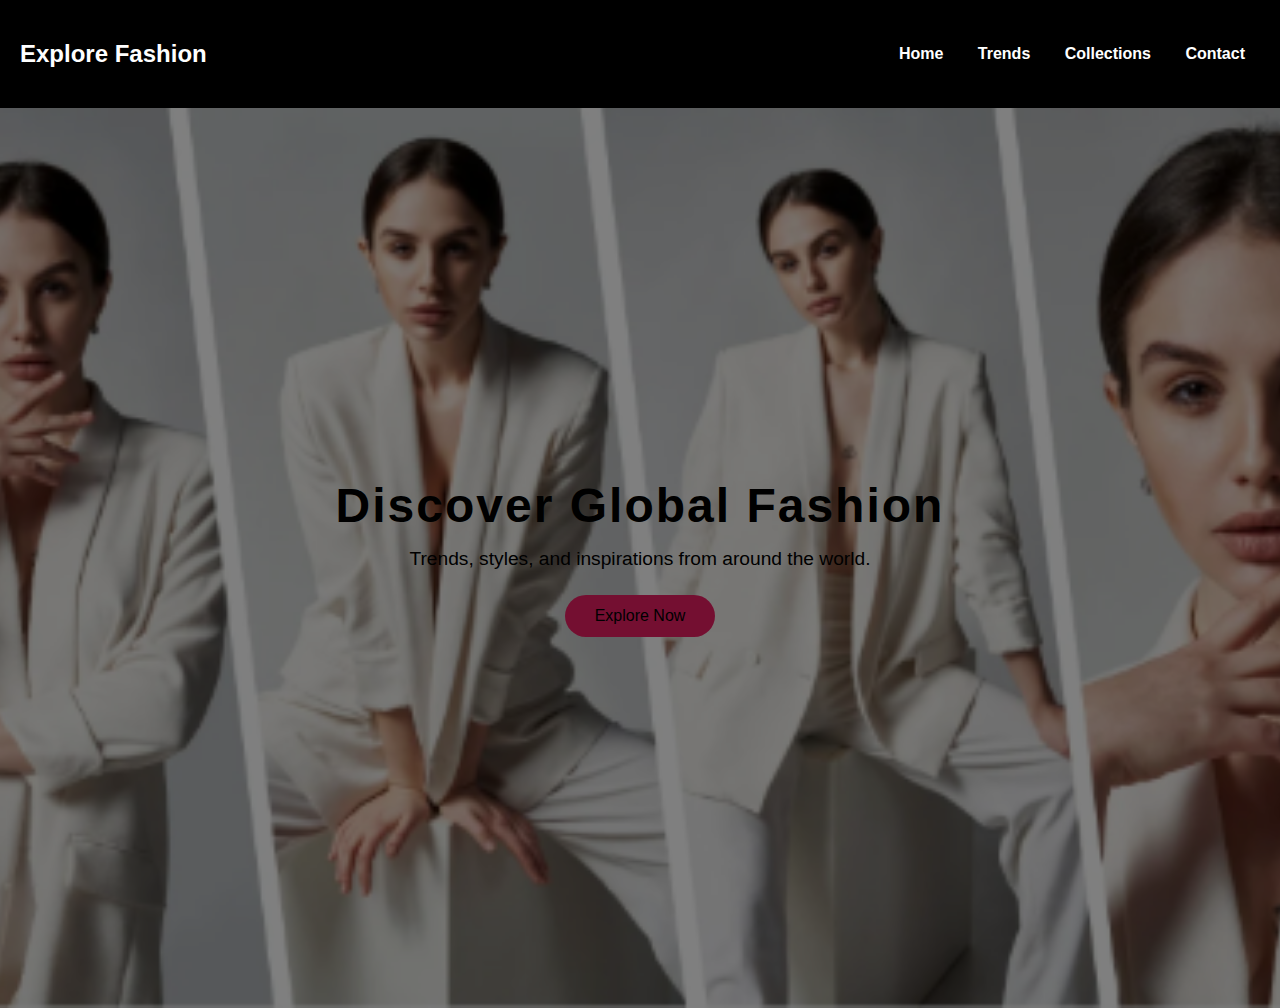
<file: index.html>
<!DOCTYPE html>
<html lang = "en">

<head>
    <title>Exploring fashion</title>
</head>

  <link rel="stylesheet" href="style.css">

<body>
    <header>
    <h2>Explore Fashion</h2>
    <nav>
      <a href="home.html">Home</a>
      <a href="trends.html">Trends</a>
      <a href="collections.html">Collections</a>
      <a href="Form.html">Contact</a>
    </nav>
  </header>

  <section class="hero">
    <h1>Discover Global Fashion</h1>
    <p>Trends, styles, and inspirations from around the world.</p>
    <button>Explore Now</button>
  </section>
 
  

</body>

</html>
</file>
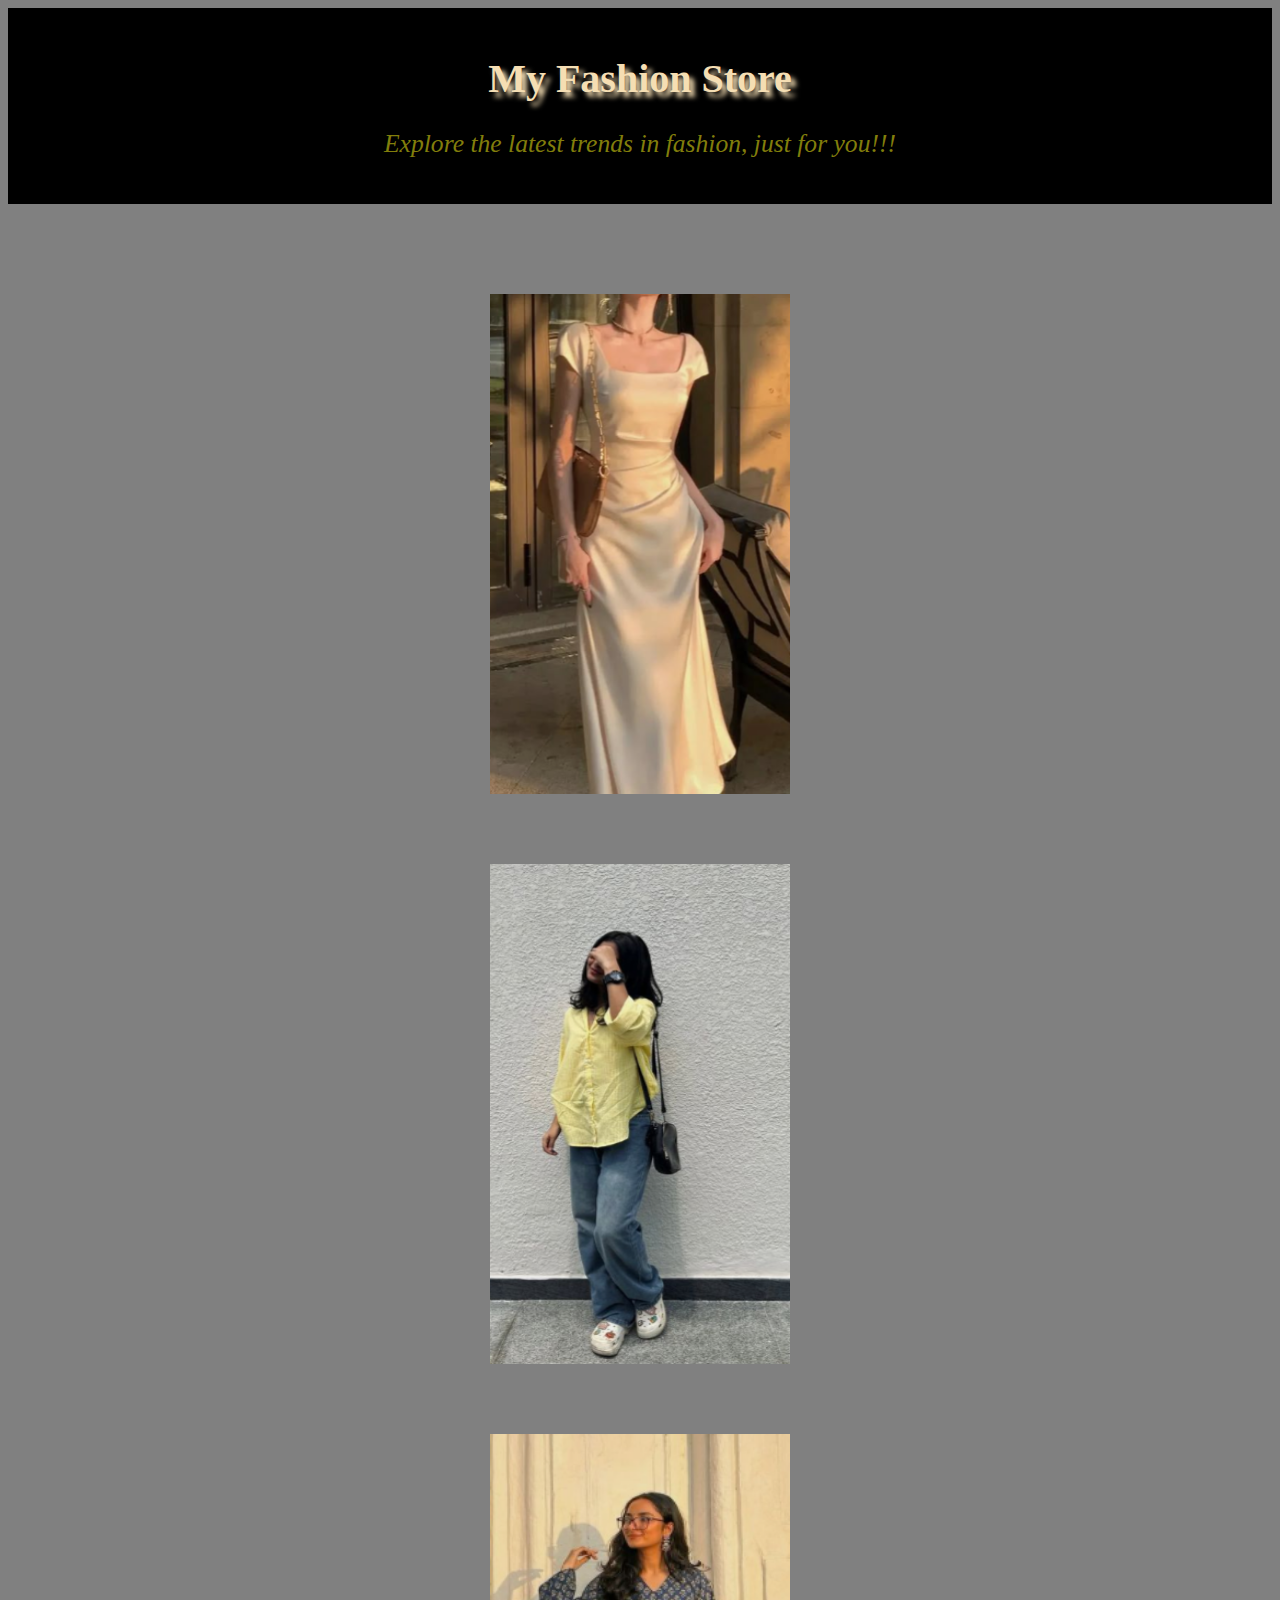
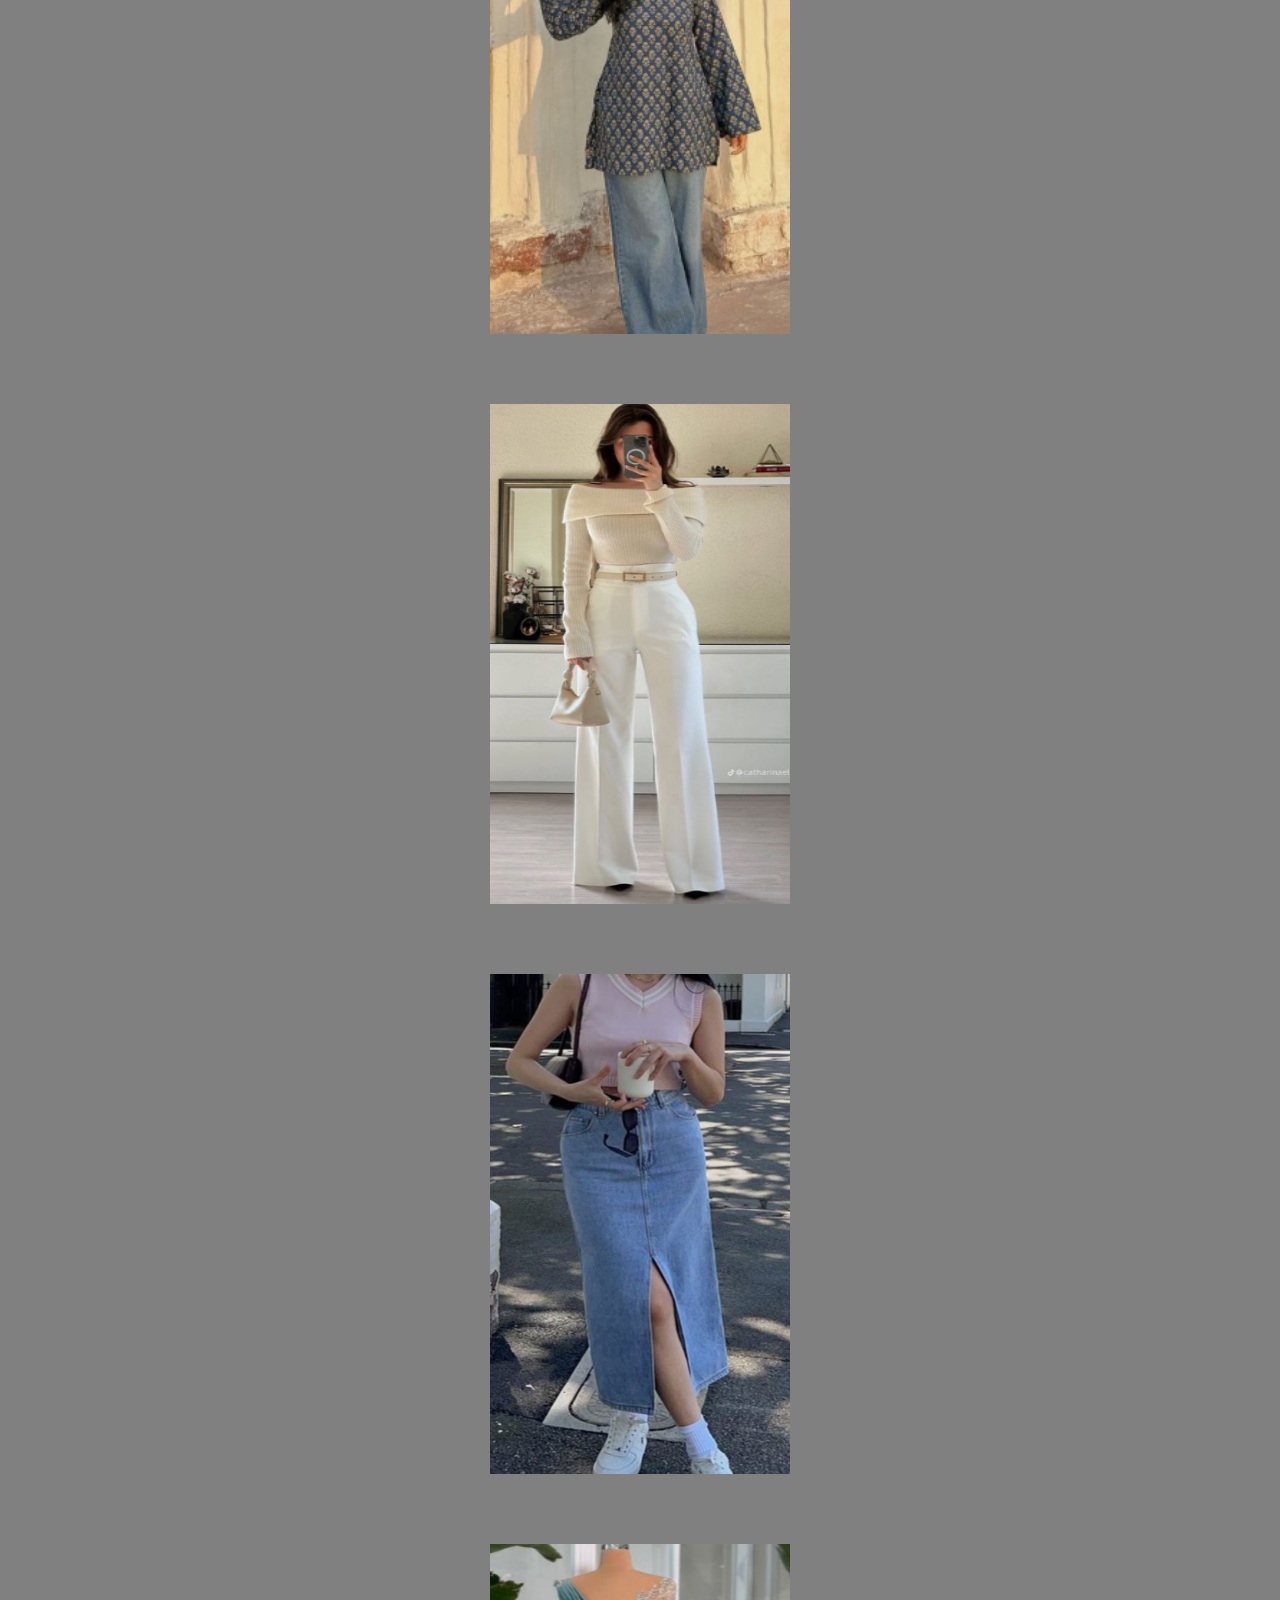
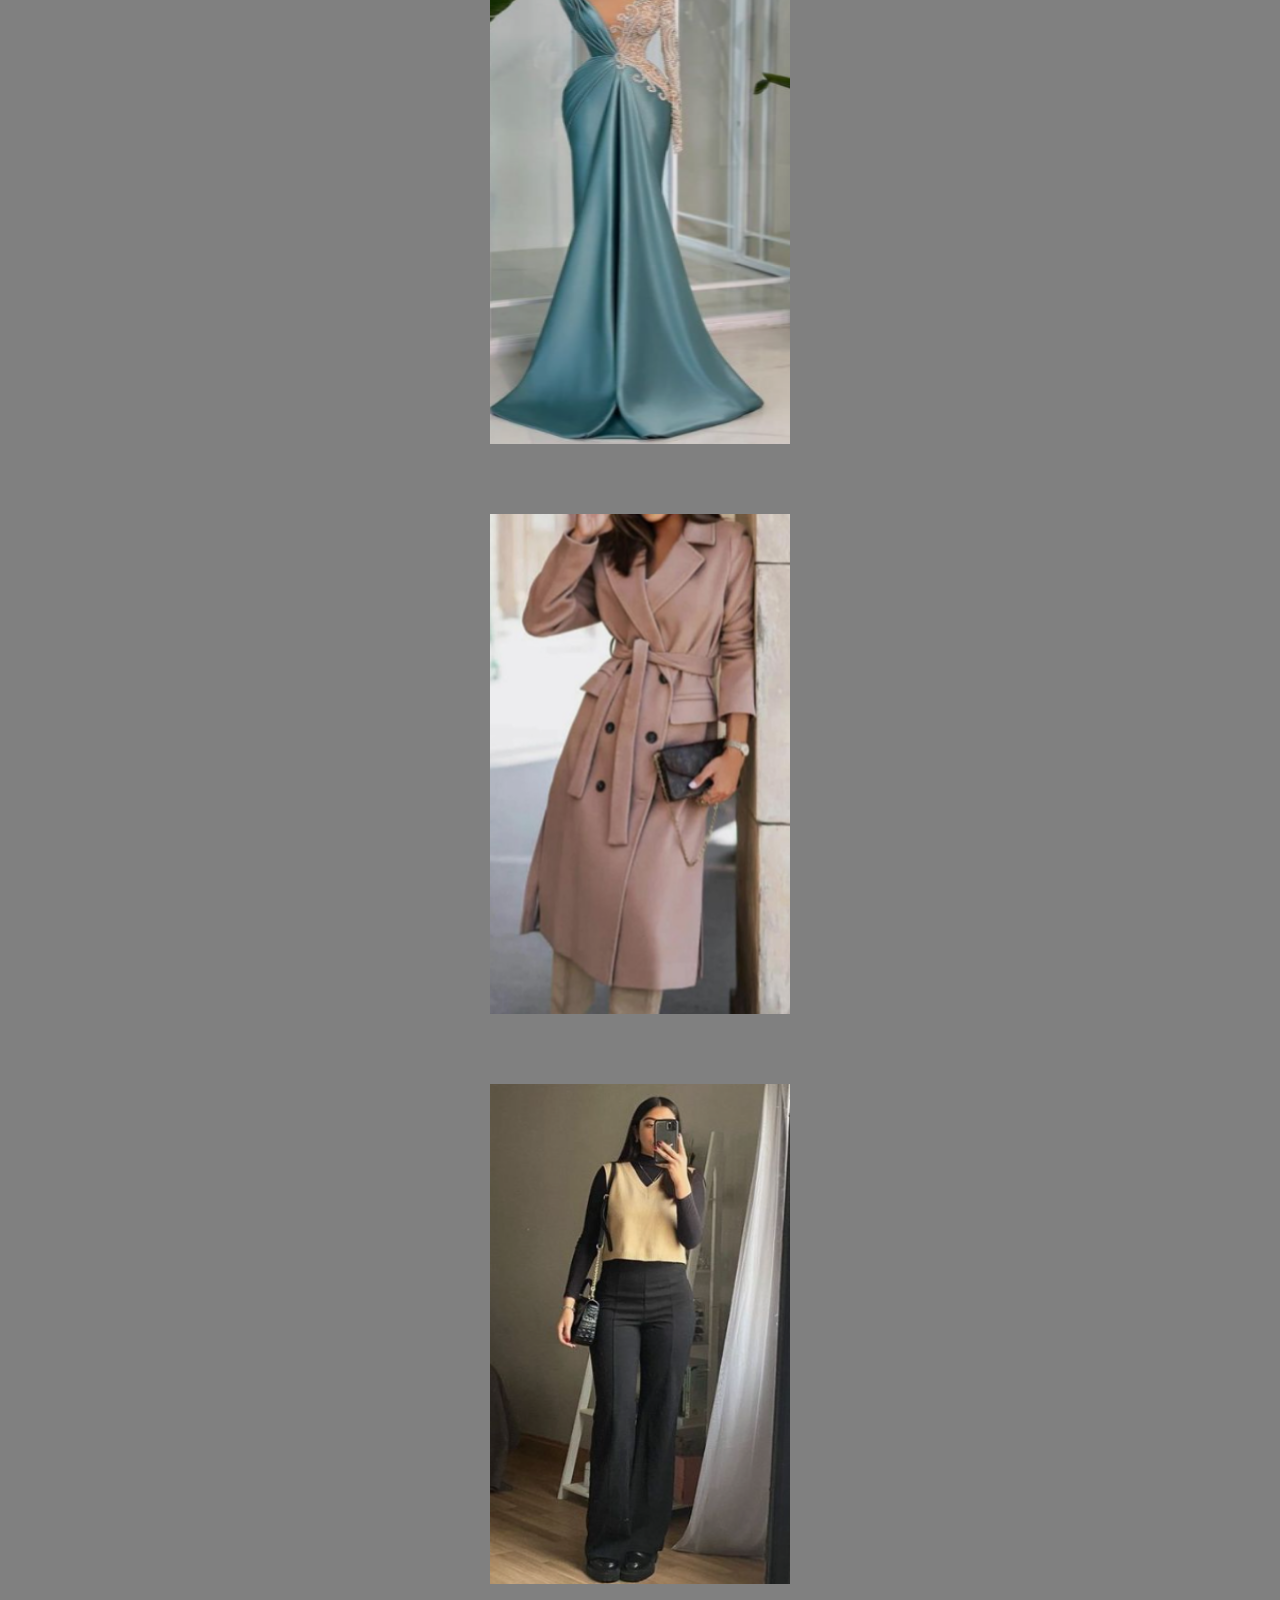
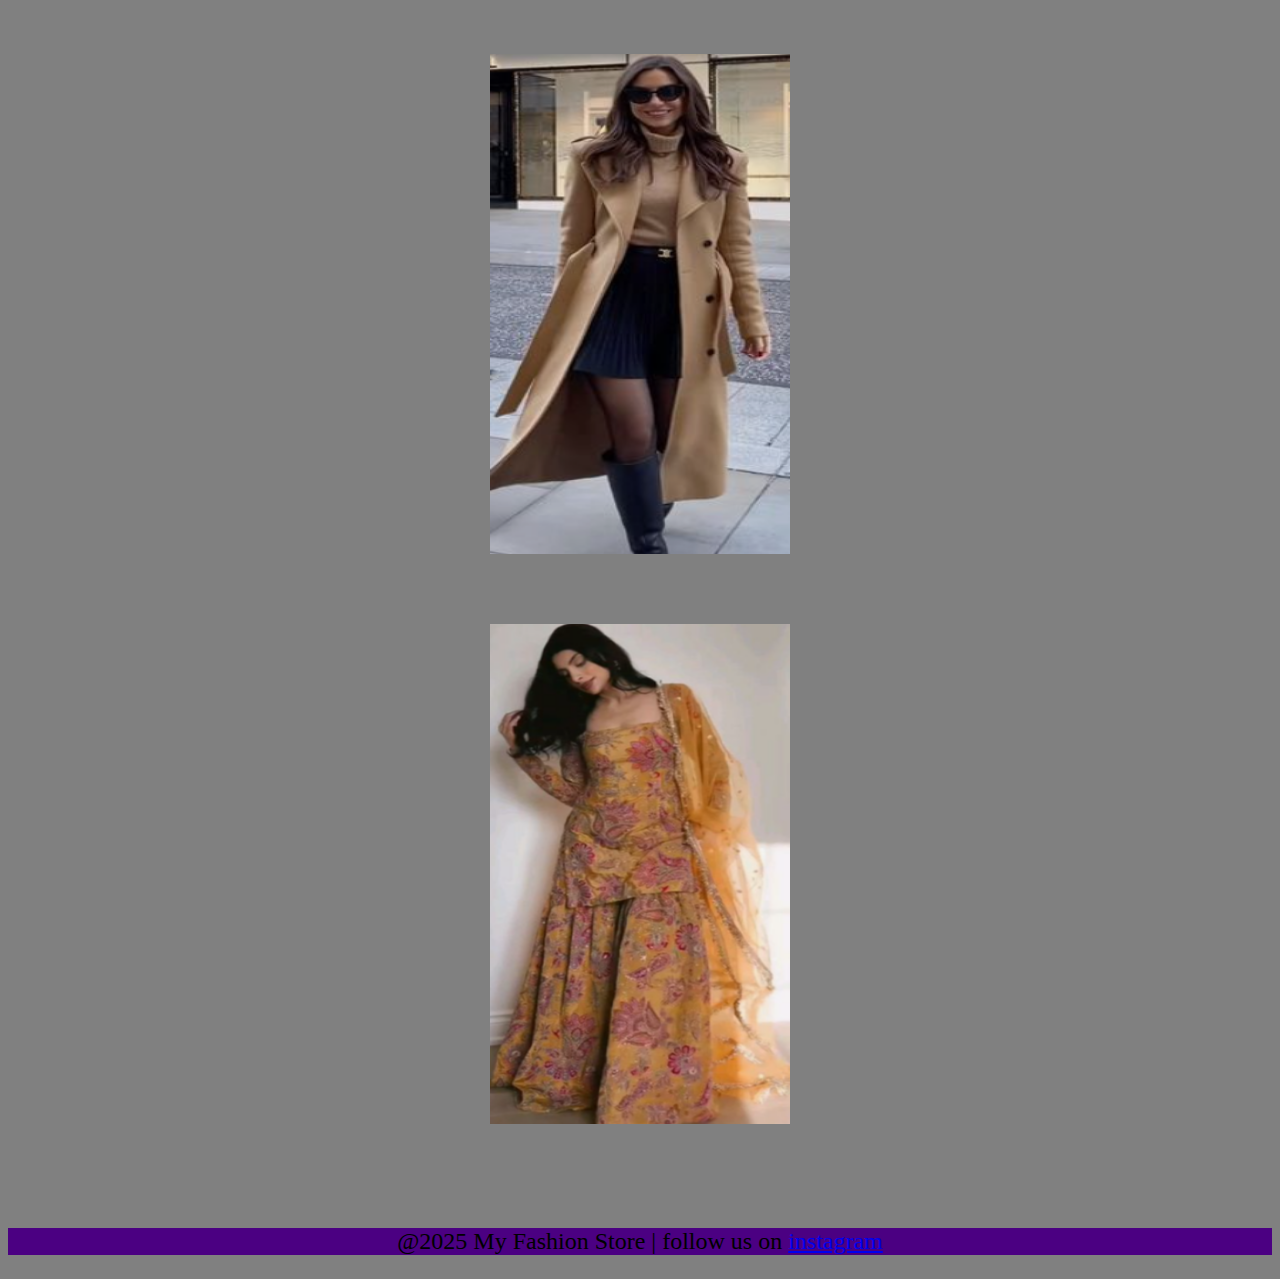
<file: collections.html>
<!DOCTYPE html>
<html lang="en">
    <head>
        <title>collections</title>
        <link rel="stylesheet" href="style2.css">
    </head>
    <body>
        
 <header>
   <h1>My Fashion Store</h1>
   <p>Explore the latest trends in fashion, just for you!!!</p>
 </header>
 <main>
    <div class="collections">
        <image src="imagec1.jpg" alt="image1" class="box1">
        <image src="imagec2.jpg" alt="image2" class="box1">
        <image src="imagec3.jpg" alt="image3" class="box1">
        <image src="imagec4.jpg" alt="image4" class="box1">
        <image src="imagec5.jpg" alt="image5" class="box1">
        <image src="imagec6.jpg" alt="image6" class="box1">
        <image src="imagec7.jpg" alt="image7" class="box1">
        <image src="imagec8.jpg" alt="image8" class="box1">
        <image src="imagec9.jpg" alt="image9" class="box1">
        <image src="imagec10.jpg" alt="image10" class="box1">
    </div>
 </main>
 <footer>
    <p>@2025 My Fashion Store | follow us on
        <a href="https://www.instagram.com/stylesavvy2k25/#">instagram</a>
    </p>
 </footer>
    </body>
</html>
</file>
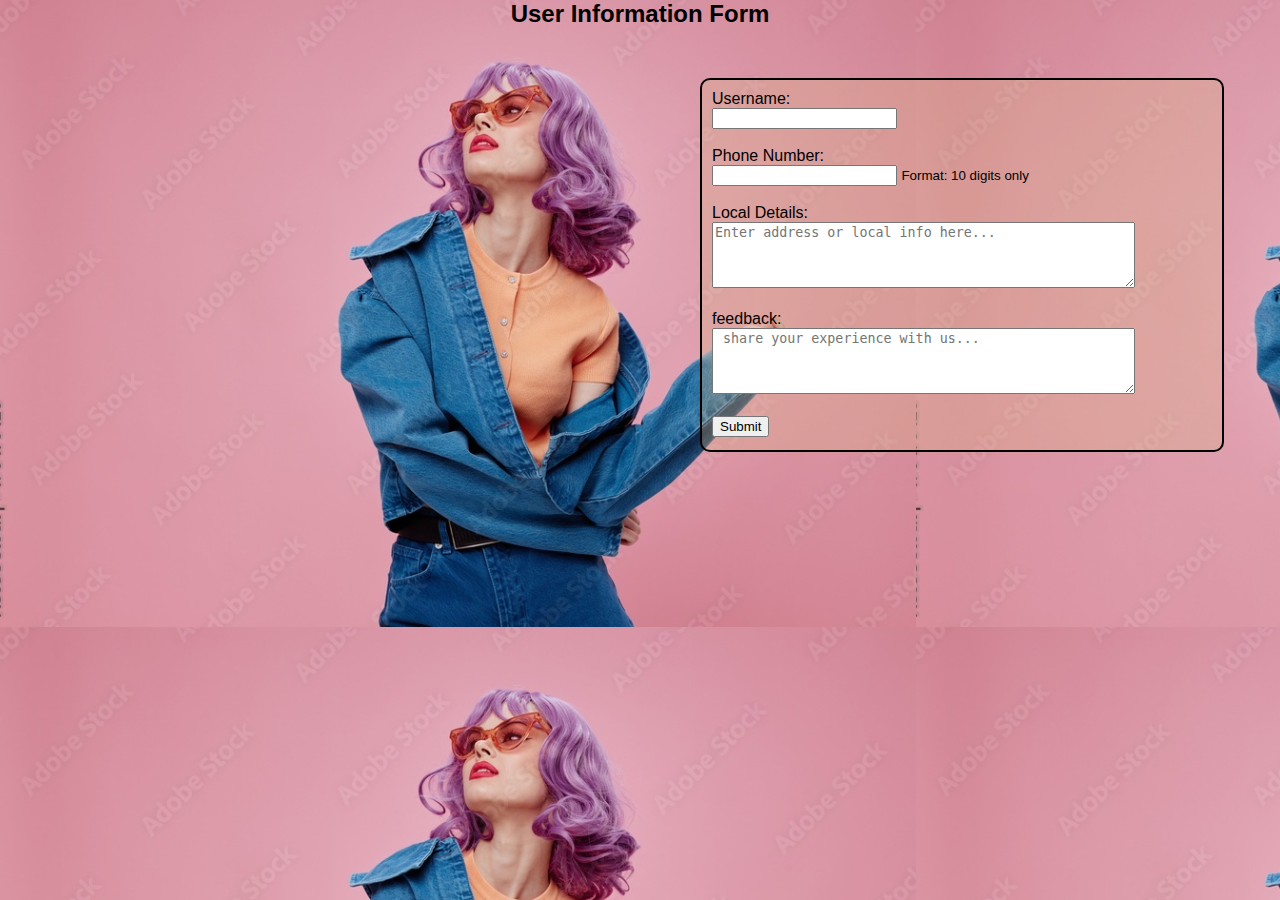
<file: Form.html>
<!DOCTYPE html>
<html lang="en">
<head>
    <meta charset="UTF-8">
    <title>User Information Form</title>
    <link rel="stylesheet" href="style.css">
</head>
<body class="form-body">
    <section class="box">

    <h2>User Information Form</h2>

    <form action="/submit" method="post" class="form">
        
        <label for="username">Username:</label><br>
        <input type="text" id="username" name="username" required><br><br>

        
        <label for="phone">Phone Number:</label><br>
        <input type="tel" id="phone" name="phone" pattern="[0-9]{10}" required>
        <small>Format: 10 digits only</small><br><br>

      
        <label for="localDetails">Local Details:</label><br>
        <textarea id="localDetails" name="localDetails" rows="4" cols="50" placeholder="Enter address or local info here..." required></textarea><br><br>

        <label for="feedback">feedback:</label><br>
        <textarea id="feedback" name="feedback" rows="4" cols="50" placeholder=" share your experience with us... " required></textarea>
        <br>
        <br>

       
        <input type="submit" value="Submit">
    </form>

    </section>

</body>
</html>
</file>
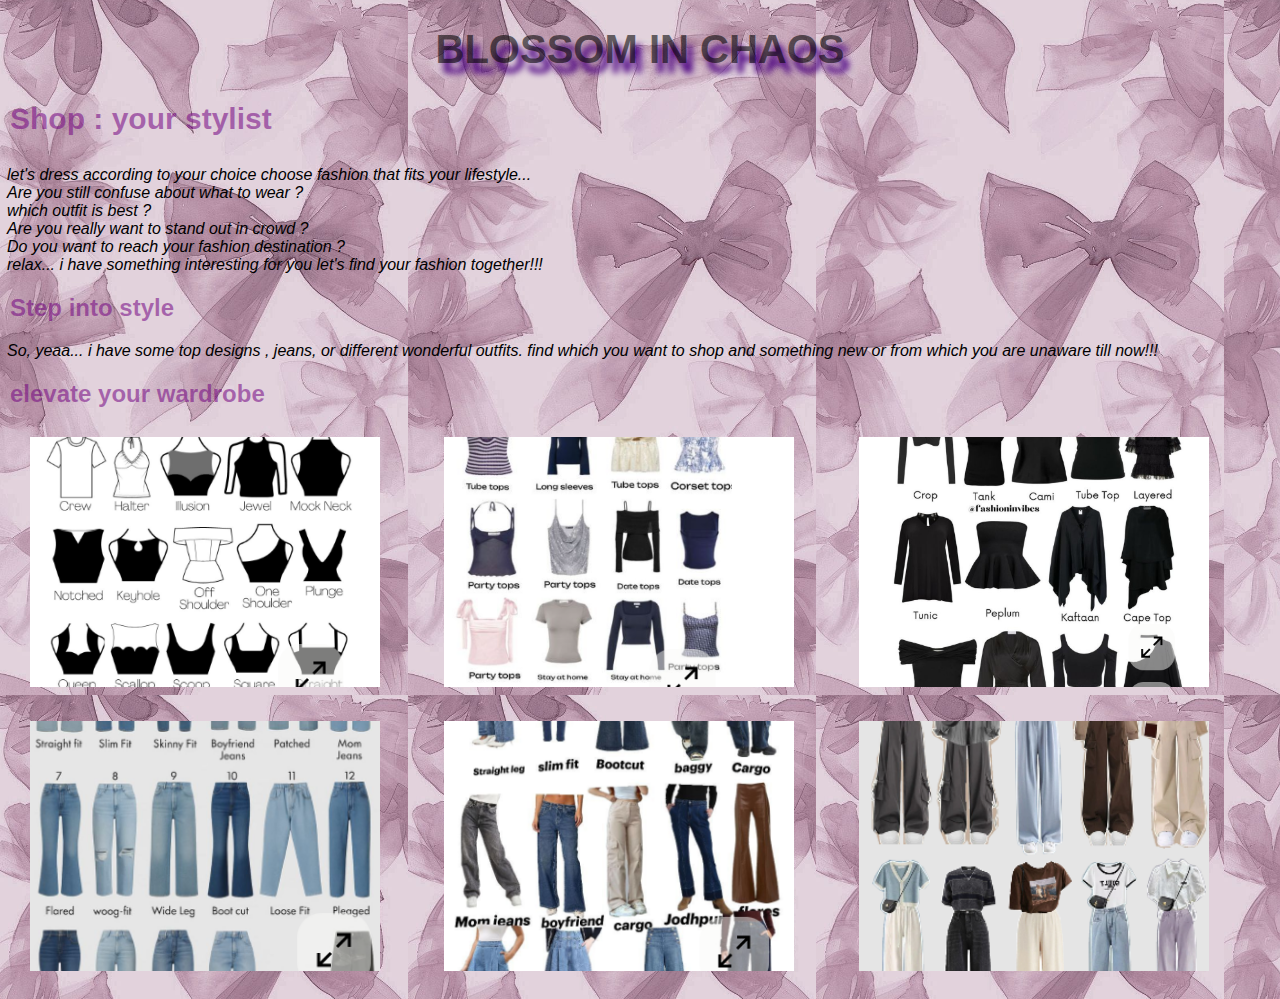
<file: home.html>
<!DOCTYPE html>
<html lang="en">
    <title >BLOSSOM IN CHAOS</title>
    <link rel="stylesheet" href="style.css">
</html>
<body>
    <section class="box2">

    <h1 class="shadow-text">BLOSSOM IN CHAOS</h1>
    
    <h3>Shop : your stylist </h3>

    <p> let's dress according to your choice choose fashion that fits your lifestyle...<br>
        
        Are you still confuse about what to wear ? <br>
        which outfit is best ? <br>
        Are you really want to stand out in crowd ? <br>
        Do you want to reach your fashion destination ? <br>
        relax... i have something interesting for you let's find your fashion together!!! 
    </p>
    <h2>Step into style</h2>
    <p>So, yeaa... i have some top designs , jeans, or different wonderful outfits.
       find which you want to shop and something new or from which you are unaware till now!!!
    </p>
    <h2>elevate your wardrobe</h2>
    </section>

    <section class="gallery">
        <div class="image-container">
            <image src="image1.jpg" alt="image1">
                
            <image src="image2.jpg" alt="image2">
                
            <image src="image3.jpg" alt="image3">
                
            <image src="image4.jpg" alt="image4">
                
            <image src="image5.jpg" alt="image5">

            <image src="image6.jpg" alt="image6">

       </div>
</file>
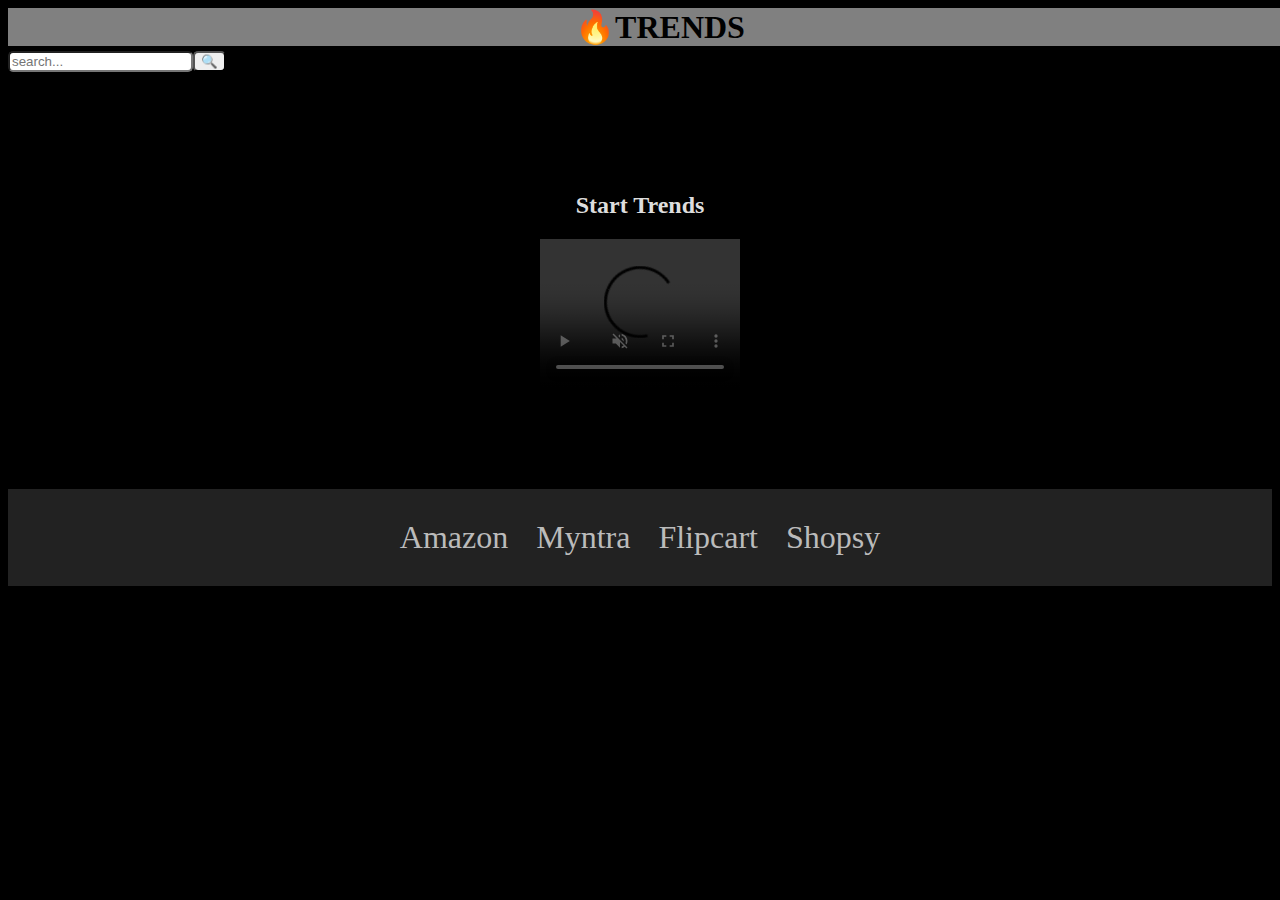
<file: trends.html>
<!DOCTYPE html>
<html lang="en">
    <head>
        <title>TRENDS</title>
    <link rel ="stylesheet" href="style1.css">
    </head>
   

<body>
<header>
    <h1>🔥TRENDS</h1>
    <nav>
    <div class="search-box">
    <input type="text" id ="searchinput" placeholder="search...">
    <button>🔍</button>
    </div>
    </nav>
</header>
<main>
    <h2>Start Trends</h2>
    <div class="video-container">

        <video src="c:\Users\Hp\Downloads\fashion_video2.mp4" width="200px" controls autoplay muted></video>
        
    
    </div>

</main>

<footer>
    <a href="https://www.amazon.in/trends-fashion-for-women/s?k=trends+fashion+for+women">Amazon</a>
    <a href="https://www.myntra.com/trends">Myntra</a>
    <a href="https://in.pinterest.com/maitripatel0016/flipkart/#:~:text=PDP,Cozy%20Cream%20Sherpa%20Fleece%20Jacket">Flipcart</a>
    <a href="https://www.shopsy.in/womens-clothing-online">Shopsy</a>
</footer>

</body>

</html>
</file>
<file: style.css>
body {
      margin: 0;
      font-family: 'Montserrat', sans-serif;
    }
    header {
      background: #000;
      color: #fff;
      padding: 20px;
      display: flex;
      justify-content: space-between;
      align-items: center;
    }
    header nav a {
      color: #fff;
      margin: 0 15px;
      text-decoration: none;
      font-weight: bold;
    }
    .hero {
      background: url('fashion-banner.jpg') no-repeat center center/cover;
      height: 90vh;
      color: black;
      display: flex;
      flex-direction: column;
      justify-content: center;
      align-items: center;
      text-align: center;
    }
    .hero h1 {
      font-size: 3rem;
      margin: 0;
      color: black;
    }
    .hero p {
      font-size: 1.2rem;
      margin: 10px 0;
      color: black;
    }
    .hero button {
      padding: 12px 25px;
      border: none;
      background: #e91e63;
      color: white;
      font-size: 1rem;
      border-radius: 30px;
      cursor: pointer;
      transition: 0.3s;
    }
    .hero button:hover {
      background: #c2185b;
    }

    .hero {
      height: 100vh; /* Full screen height */
      background: url('fashion-banner.jpg') no-repeat center center/cover;
      display: flex;
      flex-direction: column;
      justify-content: center;
      align-items: center;
      color: white;
      text-align: center;
      position: relative;
    }

    /* Overlay for readability */
    .hero::before {
      content: "";
      position: absolute;
      top: 0; left: 0;
      width: 100%; height: 100%;
      background: rgba(0,0,0,0.5); /* dark overlay */
      z-index: 0;
    }

    .hero-content {
      position: relative;
      z-index: 1;
    }

    .hero h1 {
      font-size: 3rem;
      margin: 0;
      letter-spacing: 2px;
    }

    .hero p {
      font-size: 1.2rem;
      margin: 15px 0 25px;
    }

    .hero button {
      padding: 12px 30px;
      font-size: 1rem;
      border: none;
      border-radius: 30px;
      background: #e91e63;
      color: black;
      cursor: pointer;
      transition: all 0.3s ease;
    }

    .hero button:hover {
      background: #c2185b;
      transform: scale(1.05);
    }

    nav :hover{
      background:#c2185b;
    }

    .form-body{
      background: url("fashion2-banner.jpg");
      height: 100%;
      width: 100%;
    }
    .box h2 {
      text-align: center;
      padding-left: auto;
      margin:auto;
      color: black;
      font-size: 10pxl 5pxl 2pxl;
    }

    .form{
      margin-top:50px;
      margin-left:700px;
      padding: 10px;
      border: 2px solid black;
      border-radius: 10px;
      height: 350px;
      width: 500px;
      background-color: rgba(222, 184, 135, 0.29);

    }
   
    body {
    background-image: url(fashion3-banner.jpg);
    }
    .box2 h1{
    text-align: center;
    color: rgba(0, 0, 0, 0.578);
    }
    
    .box2 h3{
    font-size: 30px;
    padding-left: 10px;
    color: rgba(113, 0, 128, 0.541);
    }
    .box2 h2{
    padding-left: 10px;
    color: rgba(113, 0, 128, 0.541);
    }
    .shadow-text {
    font-size: 40px;
    font-weight: bold;
    color: indigo;
    text-shadow: 6px 10px 6px indigo;

    }
    .box2 p{
    padding-left: 5px;
    margin-top: 2px;
    margin-bottom: 2px;
    margin-left: 2px;
    margin-right: 2px;
    font-family: 'Franklin Gothic Medium', 'Arial Narrow', Arial, sans-serif;
    font-style: italic;
    }
    .box2 h2{
    padding-left: 10px;
    }

    .image-container {
    
    position: relative;
    overflow: hidden;
    border-radius: 15px;
    cursor: pointer;
    align-items: center;
    justify-content: center;
    display:inline-block;
    }
    .image-container img {
    width: 350px;
    height: 250px;
    margin-right: 30px;
    margin-left: 10px;
    margin-top: 10px;
    margin-bottom: 10px;
    padding-left: 20px;
    padding-bottom: 10px;
    display:inline-block;
    object-fit: cover;
    transition: transform 0.5s;
    align-items: center;
    justify-content: center;
    }
    .image-container:hover img {
    transform: scale(1.1);
    }
   
.image-container:hover .overlay {
    opacity: 1;
}

.overlay {
    font-size: 2px;
    font-weight: bold;
}
.TRENDS{
  text-align: center;
  color: black;
  opacity: 0;
  transform: scale(0.5);
  animation: popIn 6s ease forwards;
}
</file>
<file: style2.css>
body{
    background-color: grey;
}
header{
    background-color: black;
    text-align: center;
    padding:20px;

}
header h1{
    font-size: 2.5em;
    font-style: bold;
    color: wheat;
    text-shadow: 5px 5px 5px;
}
header p{
    font-size: 1.6em;
    font-style: italic;
    color: rgba(220, 213, 20, 0.603);
    filter: drop-shadow(20px);
    
    }

.collections{
    display:grid;
    margin:auto;
    padding:50px;
    align-items: center;
    justify-items: center;
    
}
main{
    max-height: 100%;
    text-align: center;
    align-items: center;
    justify-items: center;
}
footer{
    align-items: center;
    font-size: 1.5em;
    text-align: center;
    background-color: indigo;
    
    margin-bottom: 0%;
    
}
.box1{
    width: 300px;
    height:500px;
    margin-left:auto;
    margin-right:auto;
    margin-top: 10px;
    padding:30px;
    display:flex;
    justify-items: center;
    position:relative;
    display:block;
    justify-content: center;
}
</file>
<file: style1.css>
body{
    background-color: black;
}
h1{
    background-color: gray;
    margin-top: 2px;
    padding-left: 20px;
    padding-right: 20px;
    margin-bottom: 5px;
    width:100%;
    height:25%;
    text-align: center;
    color:black;
}
header{
    color: darkslateblue;
    margin-top: 0%;
    margin-left: 0%;
    margin-right: 0%;
}
#searchinput{
    color:black;
    border-radius: 5px;
}
button{
    border-radius: 5px;
}
.search-box{
    display: flex;
}
.hero{
    display:flexbox;
    color:bisque;
}

main{
    max-height:70vh;
    padding:100px;
    color:#ddd;
    text-align: center;
}
footer {
    background: #222;
    color: #ddd;
    text-align: center;
    padding: 30px;
    
    font-size: 2em;
    font-style: bold;
    }
footer a {
    color: bisque;
    text-decoration: none;
    }
    footer a:hover {
    text-decoration: underline;
    }
.video-container{
    justify-content: center;
    display:flex;
    align-items: center;
}
footer a {
  color: #bbb;
  text-decoration: none;
  margin: 0 10px;
  transition: color 0.3s, transform 0.3s;
}

footer a:hover {
  color: #ff4081;        
  transform: scale(1.1); 
}
</file>
